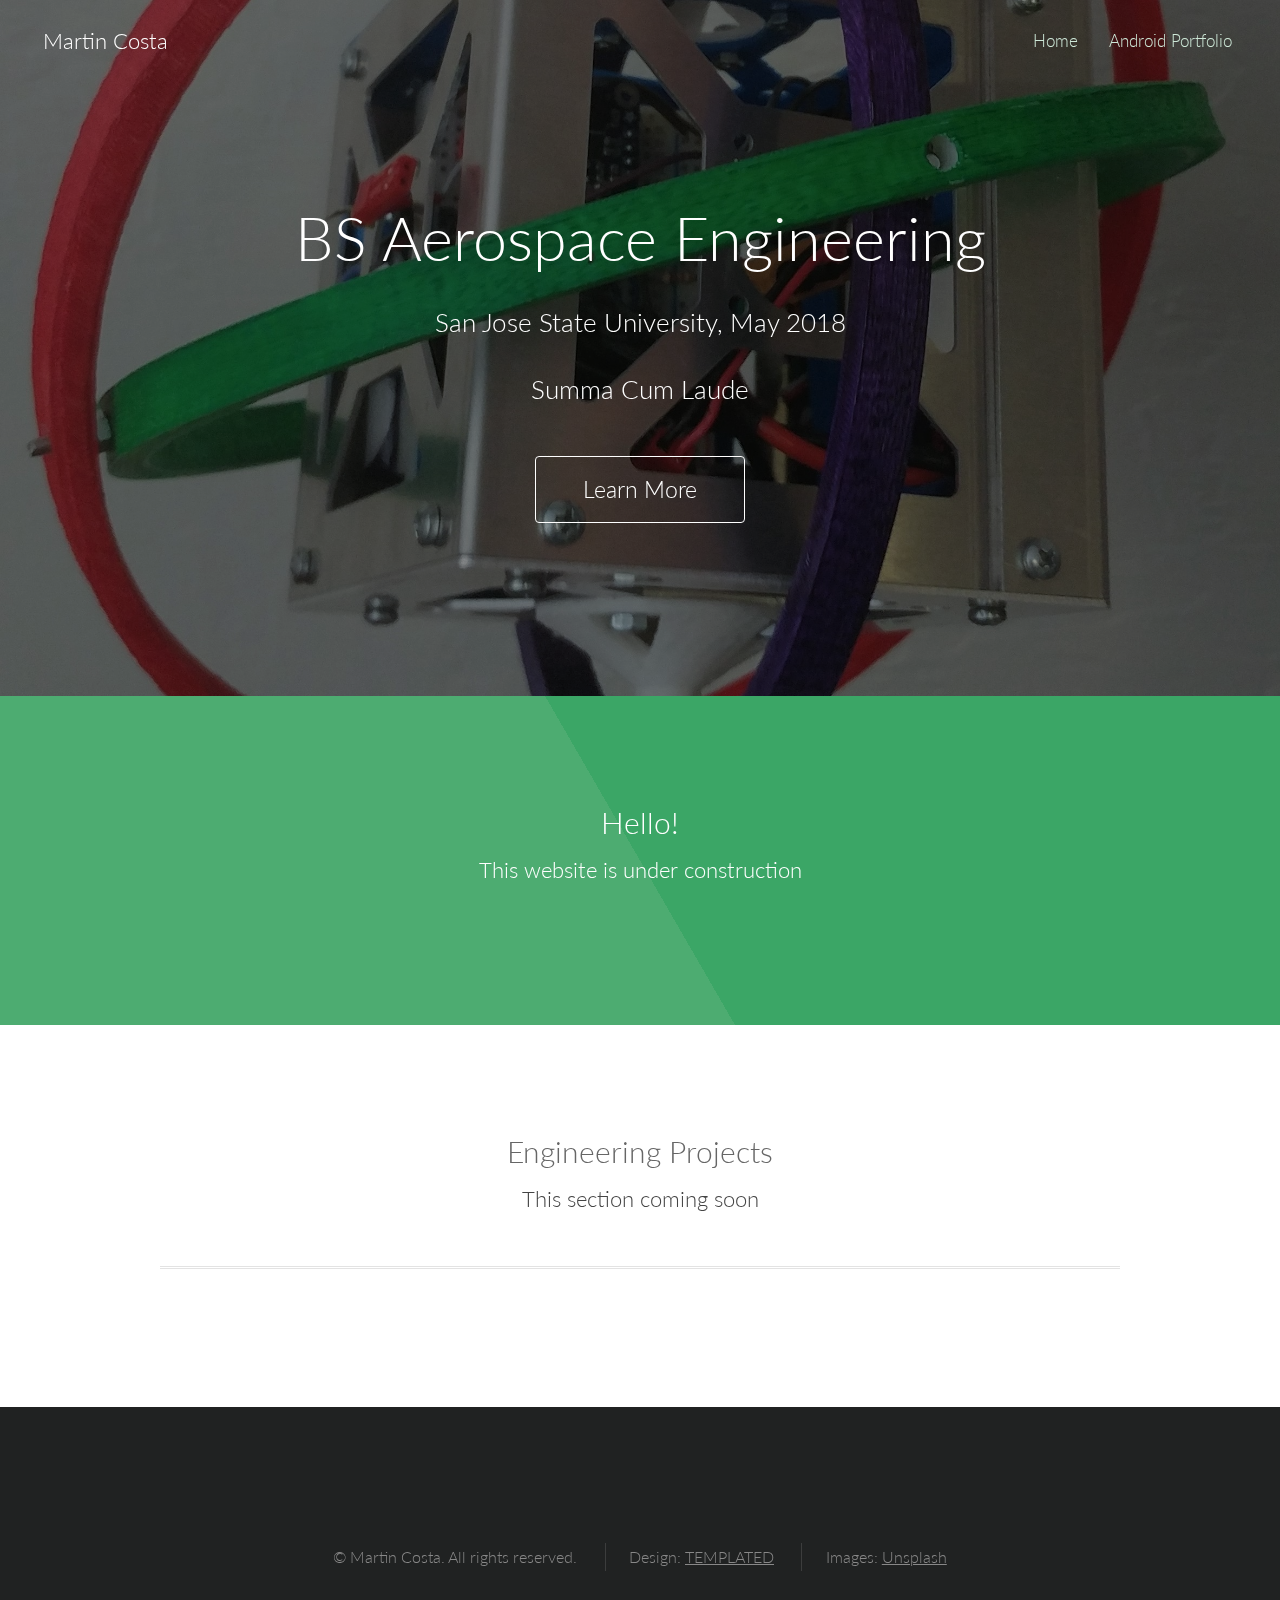
<file: index.html>
<!DOCTYPE html>
<!--
	Interphase by TEMPLATED
	templated.co @templatedco
	Released for free under the Creative Commons Attribution 3.0 license (templated.co/license)
-->
<html lang="en">
	<head>
		<meta charset="UTF-8">
		<title>Martin Costa</title>
		<meta http-equiv="content-type" content="text/html; charset=utf-8" />
		<meta name="description" content="" />
		<meta name="keywords" content="" />
		<!--[if lte IE 8]><script src="css/ie/html5shiv.js"></script><![endif]-->
		<script src="js/jquery.min.js"></script>
		<script src="js/skel.min.js"></script>
		<script src="js/skel-layers.min.js"></script>
		<script src="js/init.js"></script>
		<noscript>
			<link rel="stylesheet" href="css/skel.css" />
			<link rel="stylesheet" href="css/style.css" />
			<link rel="stylesheet" href="css/style-xlarge.css" />
		</noscript>
		<!--[if lte IE 8]><link rel="stylesheet" href="css/ie/v8.css" /><![endif]-->
	</head>
	<body class="landing">

		<!-- Header -->
			<header id="header">
				<h1><a href="index.html">Martin Costa</a></h1>
				<nav id="nav">
					<ul>
						<li><a href="index.html">Home</a></li>
						<li><a href="portfolio.html">Android Portfolio</a></li>
					</ul>
				</nav>
			</header>

		<!-- Banner -->
			<section id="banner">
				<h2>BS Aerospace Engineering</h2>
				<p>San Jose State University, May 2018</p>
                <p>Summa Cum Laude</p>
				<ul class="actions">
					<li>
						<a href="#" class="button big">Learn More</a>
					</li>
				</ul>
			</section>

		<!-- One -->
			<section id="one" class="wrapper style1 align-center">
				<div class="container">
					<header>
						<h2>Hello!</h2>
						<p>This website is under construction</p>
					</header>
					<!--div class="row 200%">
						<section class="4u 12u$(small)">
							<i class="icon big rounded fa-clock-o"></i>
							<p>Lorem ipsum dolor sit amet, consectetur adipisicing elit. Enim quam consectetur quibusdam magni minus aut modi aliquid.</p>
						</section>
						<section class="4u 12u$(small)">
							<i class="icon big rounded fa-comments"></i>
							<p>Lorem ipsum dolor sit amet, consectetur adipisicing elit. Laudantium ullam consequatur repellat debitis maxime molestiae.</p>
						</section>
						<section class="4u$ 12u$(small)">
							<i class="icon big rounded fa-user"></i>
							<p>Lorem ipsum dolor sit amet, consectetur adipisicing elit. Atque eaque eveniet, nesciunt molestias. Ipsam, voluptate vero.</p>
						</section>
					</div-->
				</div>
			</section>

		<!-- Two -->
			<section id="two" class="wrapper style2 align-center">
				<div class="container">
					<header>
						<h2>Engineering Projects</h2>
						<p>This section coming soon</p>
					</header>
					<!--div class="row">
						<section class="feature 6u 12u$(small)">
							<img class="image fit" src="images/ACME02.png" alt="" />
							<h3 class="title">ACME CubeSat<br>(Active Control Mission Extension)</h3>
							<p>Active control and propulsion module that extends CubeSat time-of-flight and expands mission capabilities</p>
						</section>
						<section class="feature 6u$ 12u$(small)">
							<img class="image fit" src="images/pic02.jpg" alt="" />
							<h3 class="title">Project Condor</h3>
							<p>Custom-designed 3D printed delivery drone</p>
						</section>
						<section class="feature 6u 12u$(small)">
							<img class="image fit" src="images/pic03.jpg" alt="" />
							<h3 class="title">Wind Tunnel Gliders</h3>
							<p>3D printed wind tunnel glider models for generating useful aerodynamics coefficients</p>
						</section>
						<section class="feature 6u$ 12u$(small)">
							<img class="image fit" src="images/pic04.jpg" alt="" />
							<h3 class="title">Project Petrichor</h3>
							<p>Payload dispensing aircraft</p>
						</section>
					</div-->
				</div>
			</section>

		<!-- Footer -->
			<footer id="footer">
				<div class="container">
					<div class="row">
					</div>
					<ul class="copyright">
						<li>&copy; Martin Costa. All rights reserved.</li>
						<li>Design: <a href="http://templated.co">TEMPLATED</a></li>
						<li>Images: <a href="http://unsplash.com">Unsplash</a></li>
					</ul>
				</div>
			</footer>

	</body>
</html>
</file>
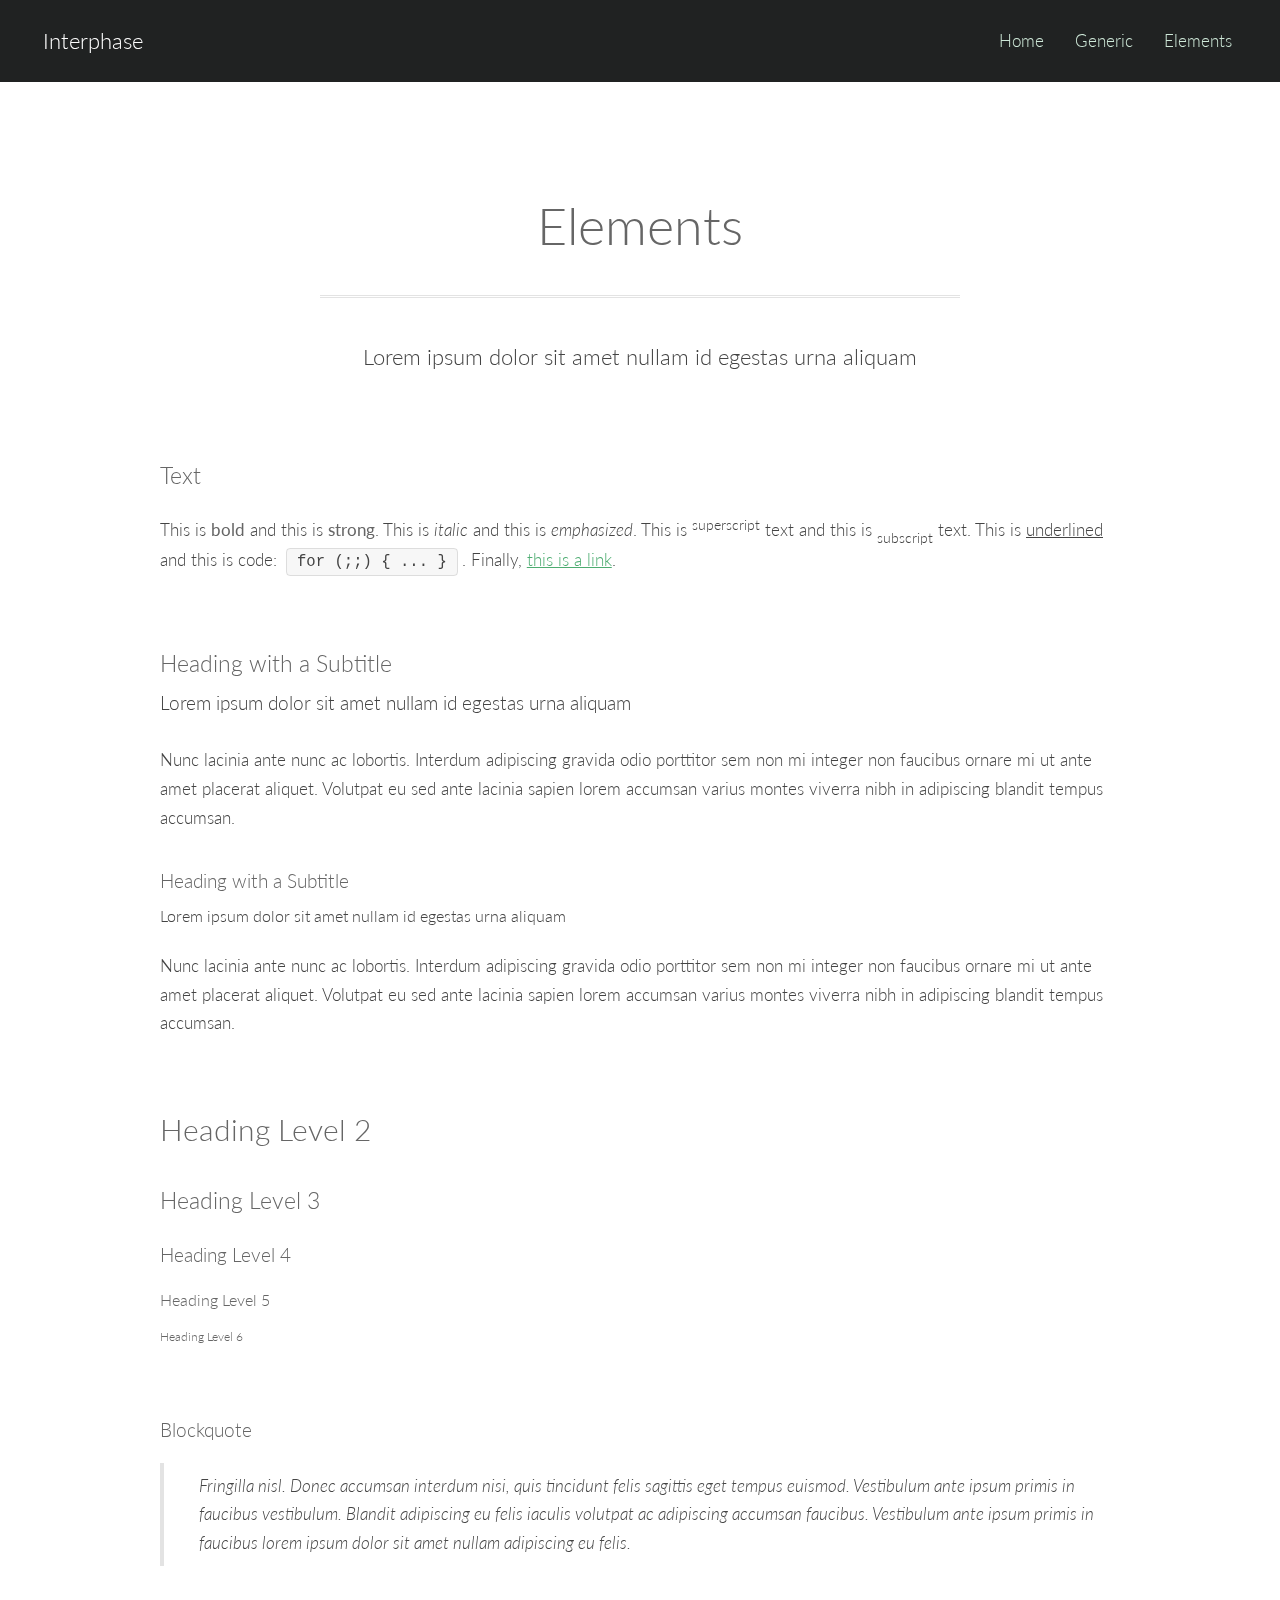
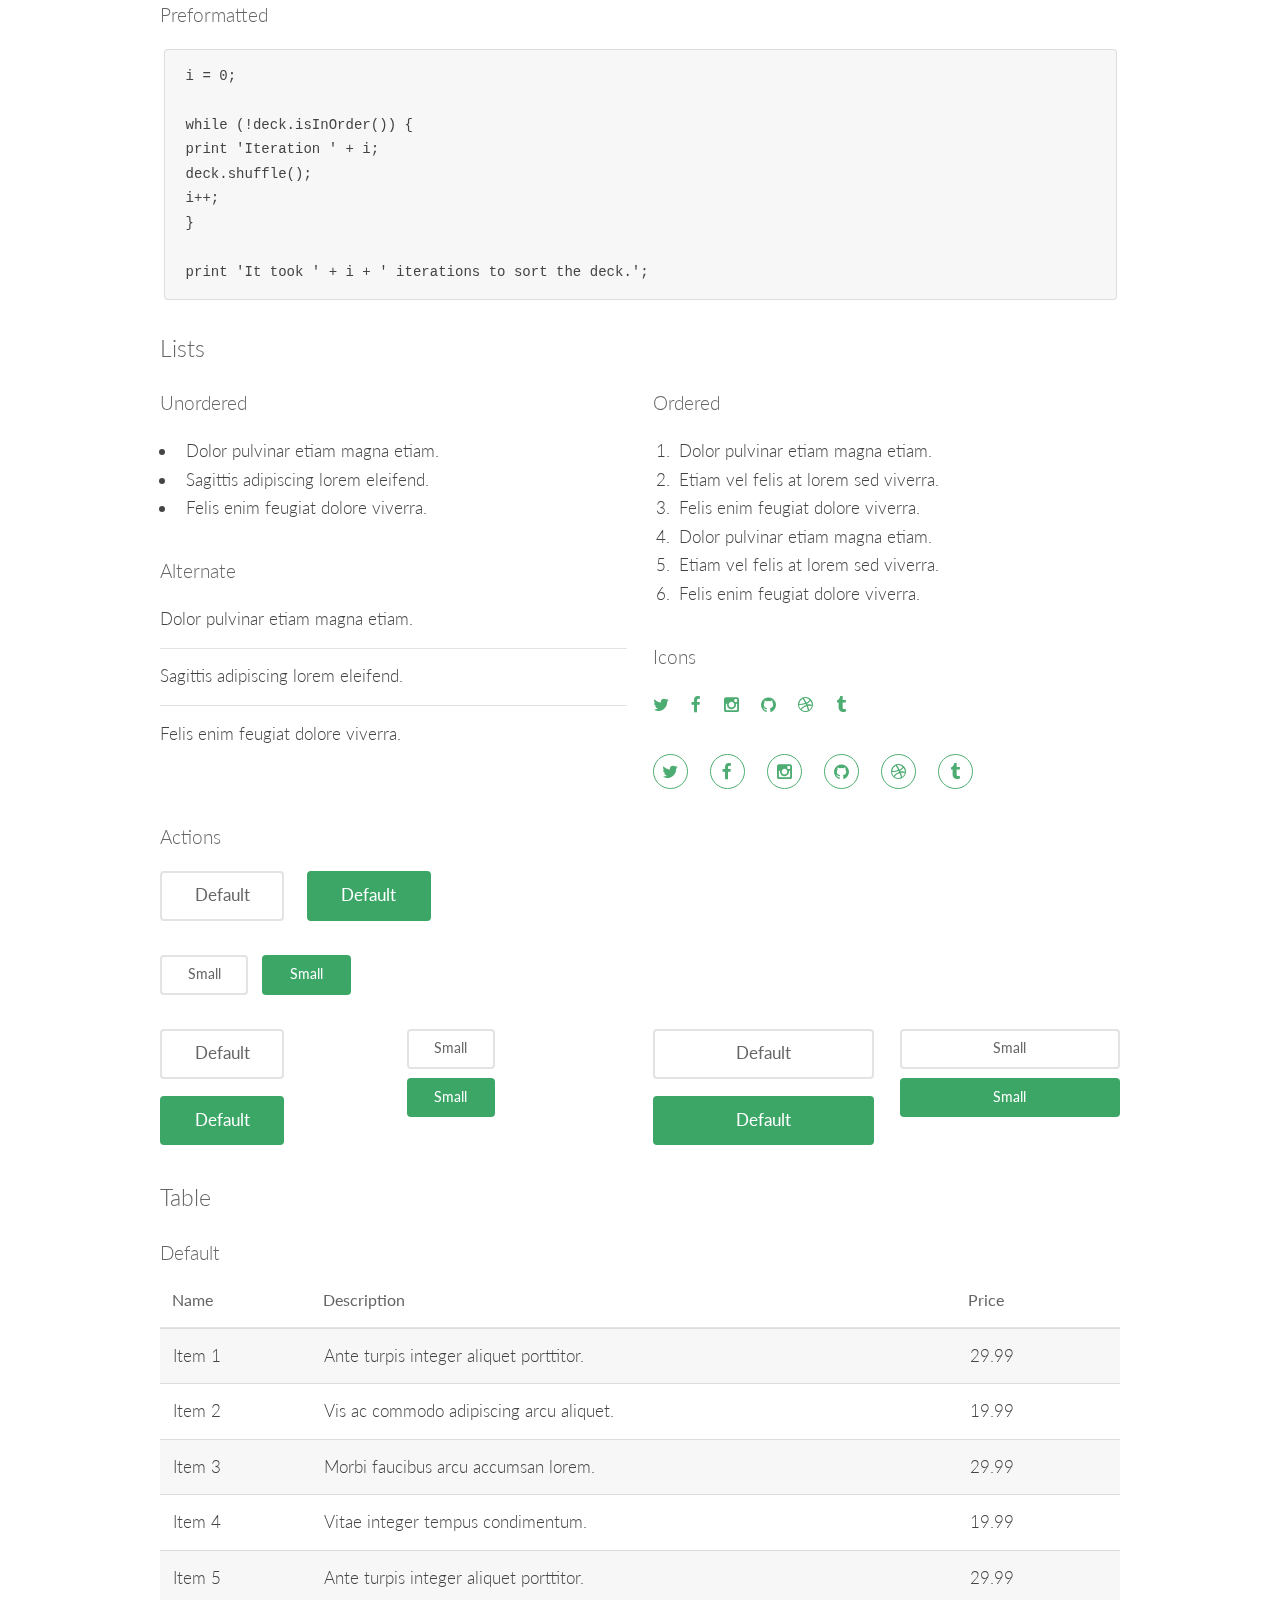
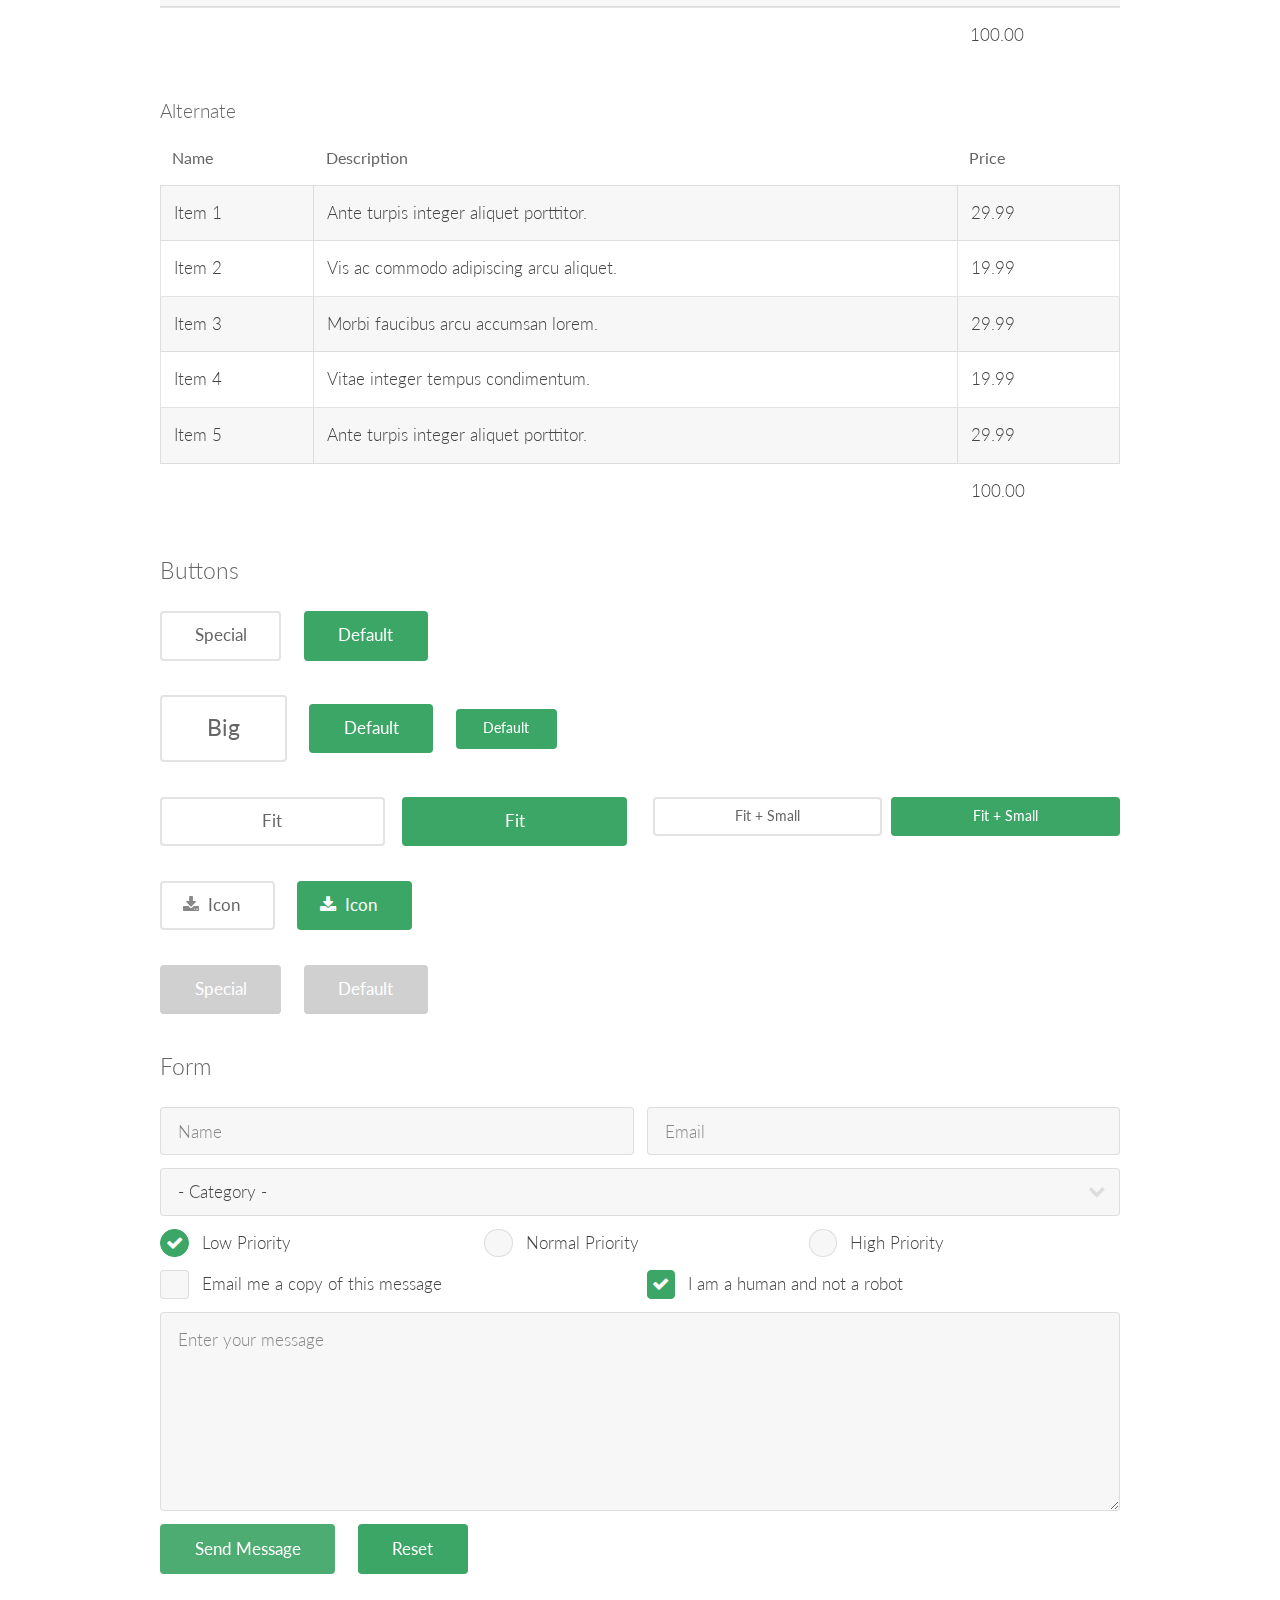
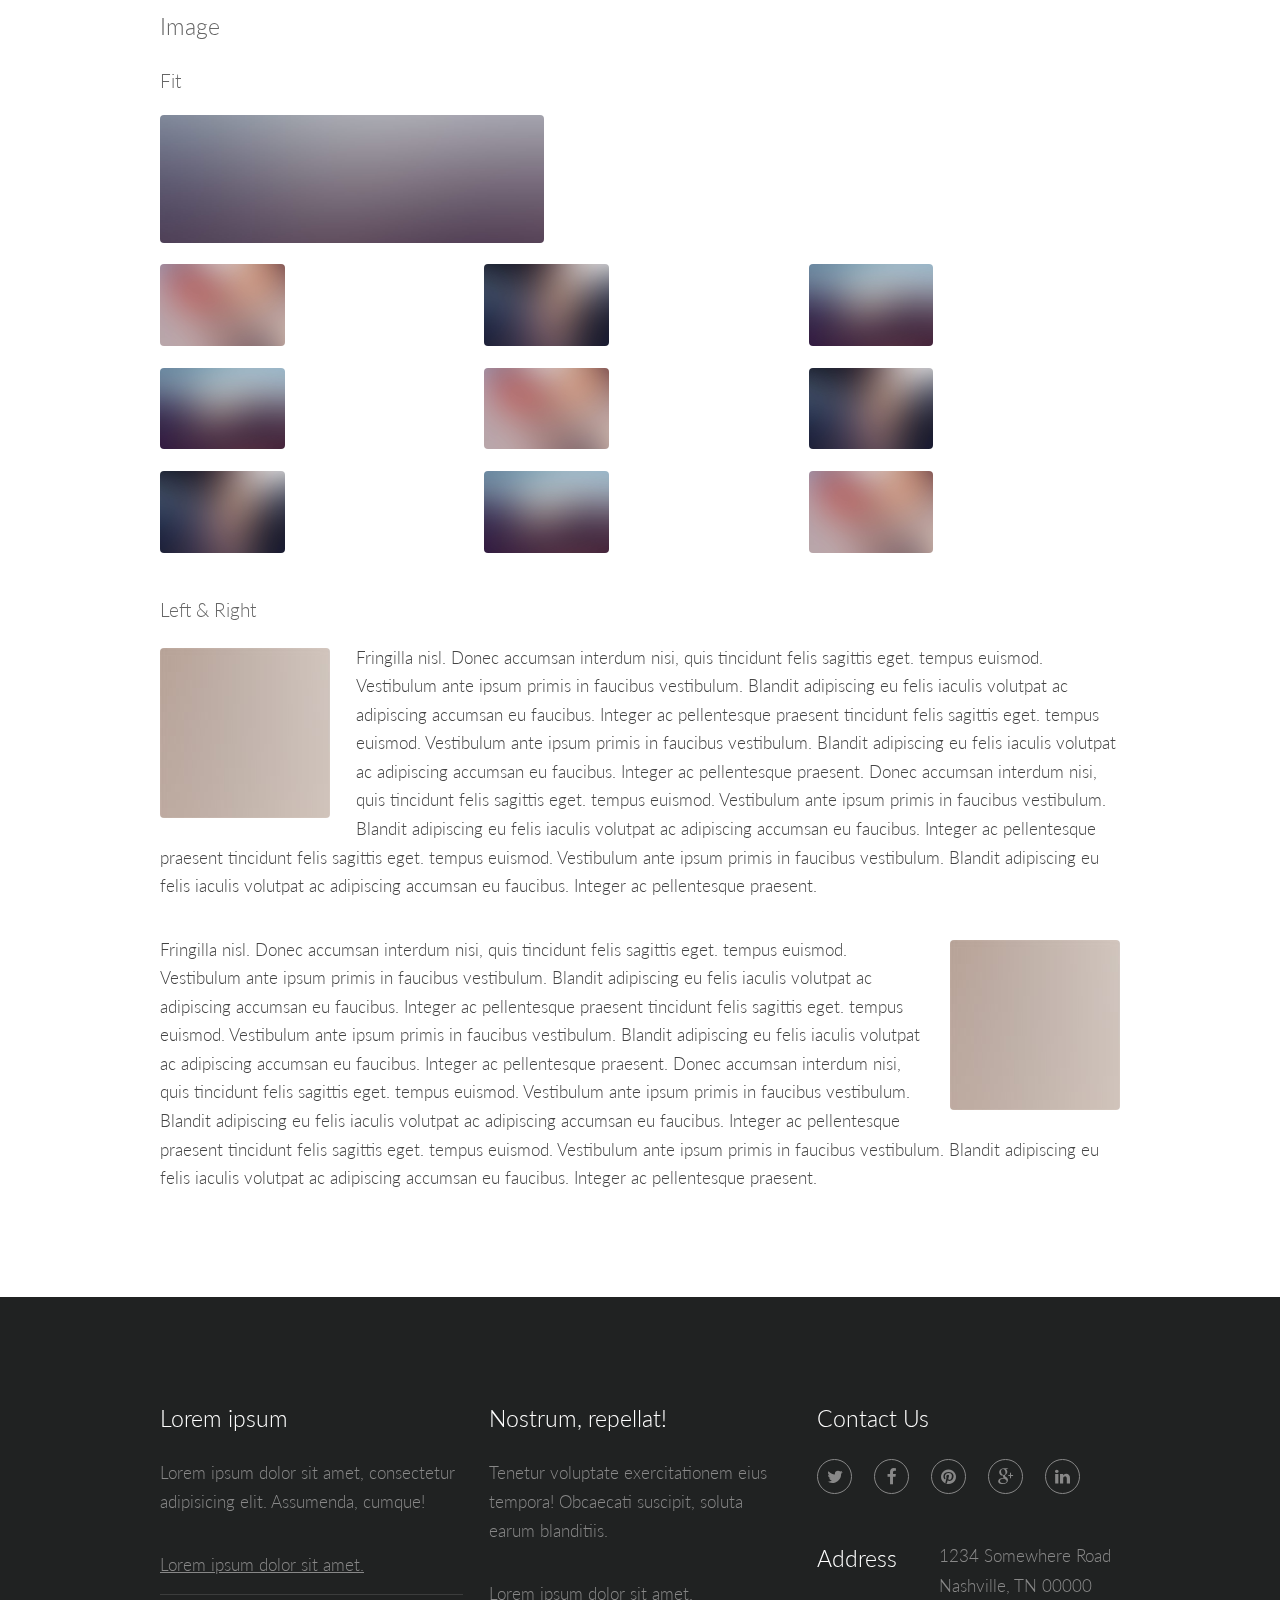
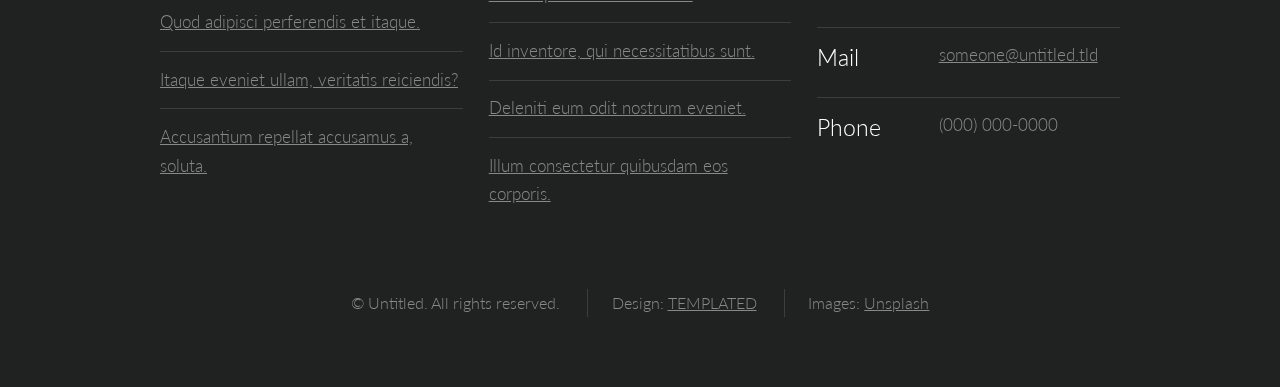
<file: elements.html>
<!DOCTYPE html>
<!--
	Interphase by TEMPLATED
	templated.co @templatedco
	Released for free under the Creative Commons Attribution 3.0 license (templated.co/license)
-->
<html lang="en">
	<head>
		<meta charset="UTF-8">
		<title>Elements - Interphase by TEMPLATED</title>
		<meta http-equiv="content-type" content="text/html; charset=utf-8" />
		<meta name="description" content="" />
		<meta name="keywords" content="" />
		<!--[if lte IE 8]><script src="css/ie/html5shiv.js"></script><![endif]-->
		<script src="js/jquery.min.js"></script>
		<script src="js/skel.min.js"></script>
		<script src="js/skel-layers.min.js"></script>
		<script src="js/init.js"></script>
		<noscript>
			<link rel="stylesheet" href="css/skel.css" />
			<link rel="stylesheet" href="css/style.css" />
			<link rel="stylesheet" href="css/style-xlarge.css" />
		</noscript>
		<!--[if lte IE 8]><link rel="stylesheet" href="css/ie/v8.css" /><![endif]-->
	</head>
	<body>

		<!-- Header -->
			<header id="header">
				<h1><a href="index.html">Interphase</a></h1>
				<nav id="nav">
					<ul>
						<li><a href="index.html">Home</a></li>
						<li><a href="generic.html">Generic</a></li>
						<li><a href="elements.html">Elements</a></li>
					</ul>
				</nav>
			</header>

		<!-- Main -->
			<section id="main" class="wrapper">
				<div class="container">

					<header class="major">
						<h2>Elements</h2>
						<p>Lorem ipsum dolor sit amet nullam id egestas urna aliquam</p>
					</header>

					<!-- Text -->
						<section>
							<h3>Text</h3>
							<p>This is <b>bold</b> and this is <strong>strong</strong>. This is <i>italic</i> and this is <em>emphasized</em>.
							This is <sup>superscript</sup> text and this is <sub>subscript</sub> text.
							This is <u>underlined</u> and this is code: <code>for (;;) { ... }</code>. Finally, <a href="#">this is a link</a>.</p>

							<hr />

							<header>
								<h3>Heading with a Subtitle</h3>
								<p>Lorem ipsum dolor sit amet nullam id egestas urna aliquam</p>
							</header>
							<p>Nunc lacinia ante nunc ac lobortis. Interdum adipiscing gravida odio porttitor sem non mi integer non faucibus ornare mi ut ante amet placerat aliquet. Volutpat eu sed ante lacinia sapien lorem accumsan varius montes viverra nibh in adipiscing blandit tempus accumsan.</p>
							<header>
								<h4>Heading with a Subtitle</h4>
								<p>Lorem ipsum dolor sit amet nullam id egestas urna aliquam</p>
							</header>
							<p>Nunc lacinia ante nunc ac lobortis. Interdum adipiscing gravida odio porttitor sem non mi integer non faucibus ornare mi ut ante amet placerat aliquet. Volutpat eu sed ante lacinia sapien lorem accumsan varius montes viverra nibh in adipiscing blandit tempus accumsan.</p>

							<hr />

							<h2>Heading Level 2</h2>
							<h3>Heading Level 3</h3>
							<h4>Heading Level 4</h4>
							<h5>Heading Level 5</h5>
							<h6>Heading Level 6</h6>

							<hr />

							<h4>Blockquote</h4>
							<blockquote>Fringilla nisl. Donec accumsan interdum nisi, quis tincidunt felis sagittis eget tempus euismod. Vestibulum ante ipsum primis in faucibus vestibulum. Blandit adipiscing eu felis iaculis volutpat ac adipiscing accumsan faucibus. Vestibulum ante ipsum primis in faucibus lorem ipsum dolor sit amet nullam adipiscing eu felis.</blockquote>

							<h4>Preformatted</h4>
							<pre><code>i = 0;

while (!deck.isInOrder()) {
print 'Iteration ' + i;
deck.shuffle();
i++;
}

print 'It took ' + i + ' iterations to sort the deck.';</code></pre>
						</section>

					<!-- Lists -->
						<section>
							<h3>Lists</h3>
							<div class="row">
								<div class="6u 12u(small)">

									<h4>Unordered</h4>
									<ul>
										<li>Dolor pulvinar etiam magna etiam.</li>
										<li>Sagittis adipiscing lorem eleifend.</li>
										<li>Felis enim feugiat dolore viverra.</li>
									</ul>

									<h4>Alternate</h4>
									<ul class="alt">
										<li>Dolor pulvinar etiam magna etiam.</li>
										<li>Sagittis adipiscing lorem eleifend.</li>
										<li>Felis enim feugiat dolore viverra.</li>
									</ul>

								</div>
								<div class="6u 12u(small)">

									<h4>Ordered</h4>
									<ol>
										<li>Dolor pulvinar etiam magna etiam.</li>
										<li>Etiam vel felis at lorem sed viverra.</li>
										<li>Felis enim feugiat dolore viverra.</li>
										<li>Dolor pulvinar etiam magna etiam.</li>
										<li>Etiam vel felis at lorem sed viverra.</li>
										<li>Felis enim feugiat dolore viverra.</li>
									</ol>

									<h4>Icons</h4>
									<ul class="icons">
										<li><a href="#" class="icon fa-twitter"><span class="label">Twitter</span></a></li>
										<li><a href="#" class="icon fa-facebook"><span class="label">Facebook</span></a></li>
										<li><a href="#" class="icon fa-instagram"><span class="label">Instagram</span></a></li>
										<li><a href="#" class="icon fa-github"><span class="label">Github</span></a></li>
										<li><a href="#" class="icon fa-dribbble"><span class="label">Dribbble</span></a></li>
										<li><a href="#" class="icon fa-tumblr"><span class="label">Tumblr</span></a></li>
									</ul>
									<ul class="icons">
										<li><a href="#" class="icon rounded fa-twitter"><span class="label">Twitter</span></a></li>
										<li><a href="#" class="icon rounded fa-facebook"><span class="label">Facebook</span></a></li>
										<li><a href="#" class="icon rounded fa-instagram"><span class="label">Instagram</span></a></li>
										<li><a href="#" class="icon rounded fa-github"><span class="label">Github</span></a></li>
										<li><a href="#" class="icon rounded fa-dribbble"><span class="label">Dribbble</span></a></li>
										<li><a href="#" class="icon rounded fa-tumblr"><span class="label">Tumblr</span></a></li>
									</ul>

								</div>
							</div>

							<h4>Actions</h4>
							<ul class="actions">
								<li><a href="#" class="button alt">Default</a></li>
								<li><a href="#" class="button">Default</a></li>
							</ul>
							<ul class="actions small">
								<li><a href="#" class="button alt small">Small</a></li>
								<li><a href="#" class="button small">Small</a></li>
							</ul>
							<div class="row">
								<div class="3u 6u(medium) 12u$(small)">
									<ul class="actions vertical">
										<li><a href="#" class="button alt">Default</a></li>
										<li><a href="#" class="button">Default</a></li>
									</ul>
								</div>
								<div class="3u 6u$(medium) 12u$(small)">
									<ul class="actions vertical small">
										<li><a href="#" class="button alt small">Small</a></li>
										<li><a href="#" class="button small">Small</a></li>
									</ul>
								</div>
								<div class="3u 6u(medium) 12u$(small)">
									<ul class="actions vertical">
										<li><a href="#" class="button alt fit">Default</a></li>
										<li><a href="#" class="button fit">Default</a></li>
									</ul>
								</div>
								<div class="3u 6u$(medium) 12u$(small)">
									<ul class="actions vertical small">
										<li><a href="#" class="button alt small fit">Small</a></li>
										<li><a href="#" class="button small fit">Small</a></li>
									</ul>
								</div>
							</div>
						</section>

					<!-- Table -->
						<section>
							<h3>Table</h3>
							<h4>Default</h4>
							<div class="table-wrapper">
								<table>
									<thead>
										<tr>
											<th>Name</th>
											<th>Description</th>
											<th>Price</th>
										</tr>
									</thead>
									<tbody>
										<tr>
											<td>Item 1</td>
											<td>Ante turpis integer aliquet porttitor.</td>
											<td>29.99</td>
										</tr>
										<tr>
											<td>Item 2</td>
											<td>Vis ac commodo adipiscing arcu aliquet.</td>
											<td>19.99</td>
										</tr>
										<tr>
											<td>Item 3</td>
											<td> Morbi faucibus arcu accumsan lorem.</td>
											<td>29.99</td>
										</tr>
										<tr>
											<td>Item 4</td>
											<td>Vitae integer tempus condimentum.</td>
											<td>19.99</td>
										</tr>
										<tr>
											<td>Item 5</td>
											<td>Ante turpis integer aliquet porttitor.</td>
											<td>29.99</td>
										</tr>
									</tbody>
									<tfoot>
										<tr>
											<td colspan="2"></td>
											<td>100.00</td>
										</tr>
									</tfoot>
								</table>
							</div>
							<h4>Alternate</h4>
							<div class="table-wrapper">
								<table class="alt">
									<thead>
										<tr>
											<th>Name</th>
											<th>Description</th>
											<th>Price</th>
										</tr>
									</thead>
									<tbody>
										<tr>
											<td>Item 1</td>
											<td>Ante turpis integer aliquet porttitor.</td>
											<td>29.99</td>
										</tr>
										<tr>
											<td>Item 2</td>
											<td>Vis ac commodo adipiscing arcu aliquet.</td>
											<td>19.99</td>
										</tr>
										<tr>
											<td>Item 3</td>
											<td> Morbi faucibus arcu accumsan lorem.</td>
											<td>29.99</td>
										</tr>
										<tr>
											<td>Item 4</td>
											<td>Vitae integer tempus condimentum.</td>
											<td>19.99</td>
										</tr>
										<tr>
											<td>Item 5</td>
											<td>Ante turpis integer aliquet porttitor.</td>
											<td>29.99</td>
										</tr>
									</tbody>
									<tfoot>
										<tr>
											<td colspan="2"></td>
											<td>100.00</td>
										</tr>
									</tfoot>
								</table>
							</div>
						</section>

					<!-- Buttons -->
						<section>
							<h3>Buttons</h3>
							<ul class="actions">
								<li><a href="#" class="button alt">Special</a></li>
								<li><a href="#" class="button">Default</a></li>
							</ul>
							<ul class="actions">
								<li><a href="#" class="button alt big">Big</a></li>
								<li><a href="#" class="button">Default</a></li>
								<li><a href="#" class="button small">Default</a></li>
							</ul>
							<div class="row">
								<div class="6u 12u$(small)">
									<ul class="actions fit">
										<li><a href="#" class="button alt fit">Fit</a></li>
										<li><a href="#" class="button fit">Fit</a></li>
									</ul>
								</div>
								<div class="6u$ 12u$(small)">
									<ul class="actions fit small">
										<li><a href="#" class="button alt fit small">Fit + Small</a></li>
										<li><a href="#" class="button fit small">Fit + Small</a></li>
									</ul>
								</div>
							</div>
							<ul class="actions">
								<li><a href="#" class="button alt icon fa-download">Icon</a></li>
								<li><a href="#" class="button icon fa-download">Icon</a></li>
							</ul>
							<ul class="actions">
								<li><span class="button alt disabled">Special</span></li>
								<li><span class="button disabled">Default</span></li>
							</ul>
						</section>

					<!-- Form -->
						<section>
							<h3>Form</h3>
							<form method="post" action="#">
								<div class="row uniform 50%">
									<div class="6u 12u$(xsmall)">
										<input type="text" name="name" id="name" value="" placeholder="Name" />
									</div>
									<div class="6u$ 12u$(xsmall)">
										<input type="email" name="email" id="email" value="" placeholder="Email" />
									</div>
									<div class="12u$">
										<div class="select-wrapper">
											<select name="category" id="category">
												<option value="">- Category -</option>
												<option value="1">Manufacturing</option>
												<option value="1">Shipping</option>
												<option value="1">Administration</option>
												<option value="1">Human Resources</option>
											</select>
										</div>
									</div>
									<div class="4u 12u$(small)">
										<input type="radio" id="priority-low" name="priority" checked>
										<label for="priority-low">Low Priority</label>
									</div>
									<div class="4u 12u$(small)">
										<input type="radio" id="priority-normal" name="priority">
										<label for="priority-normal">Normal Priority</label>
									</div>
									<div class="4u$ 12u$(small)">
										<input type="radio" id="priority-high" name="priority">
										<label for="priority-high">High Priority</label>
									</div>
									<div class="6u 12u$(small)">
										<input type="checkbox" id="copy" name="copy">
										<label for="copy">Email me a copy of this message</label>
									</div>
									<div class="6u$ 12u$(small)">
										<input type="checkbox" id="human" name="human" checked>
										<label for="human">I am a human and not a robot</label>
									</div>
									<div class="12u$">
										<textarea name="message" id="message" placeholder="Enter your message" rows="6"></textarea>
									</div>
									<div class="12u$">
										<ul class="actions">
											<li><input type="submit" value="Send Message" class="special" /></li>
											<li><input type="reset" value="Reset" /></li>
										</ul>
									</div>
								</div>
							</form>
						</section>

					<!-- Image -->
						<section>
							<h3>Image</h3>
							<h4>Fit</h4>
							<div class="box alt">
								<div class="row 50% uniform">
									<div class="12u$"><span class="image fit"><img src="images/pic08.jpg" alt="" /></span></div>
									<div class="4u"><span class="image fit"><img src="images/pic05.jpg" alt="" /></span></div>
									<div class="4u"><span class="image fit"><img src="images/pic06.jpg" alt="" /></span></div>
									<div class="4u$"><span class="image fit"><img src="images/pic07.jpg" alt="" /></span></div>
									<div class="4u"><span class="image fit"><img src="images/pic07.jpg" alt="" /></span></div>
									<div class="4u"><span class="image fit"><img src="images/pic05.jpg" alt="" /></span></div>
									<div class="4u$"><span class="image fit"><img src="images/pic06.jpg" alt="" /></span></div>
									<div class="4u"><span class="image fit"><img src="images/pic06.jpg" alt="" /></span></div>
									<div class="4u"><span class="image fit"><img src="images/pic07.jpg" alt="" /></span></div>
									<div class="4u$"><span class="image fit"><img src="images/pic05.jpg" alt="" /></span></div>
								</div>
							</div>

							<h4>Left &amp; Right</h4>
							<p><span class="image left"><img src="images/pic09.jpg" alt="" /></span>Fringilla nisl. Donec accumsan interdum nisi, quis tincidunt felis sagittis eget. tempus euismod. Vestibulum ante ipsum primis in faucibus vestibulum. Blandit adipiscing eu felis iaculis volutpat ac adipiscing accumsan eu faucibus. Integer ac pellentesque praesent tincidunt felis sagittis eget. tempus euismod. Vestibulum ante ipsum primis in faucibus vestibulum. Blandit adipiscing eu felis iaculis volutpat ac adipiscing accumsan eu faucibus. Integer ac pellentesque praesent. Donec accumsan interdum nisi, quis tincidunt felis sagittis eget. tempus euismod. Vestibulum ante ipsum primis in faucibus vestibulum. Blandit adipiscing eu felis iaculis volutpat ac adipiscing accumsan eu faucibus. Integer ac pellentesque praesent tincidunt felis sagittis eget. tempus euismod. Vestibulum ante ipsum primis in faucibus vestibulum. Blandit adipiscing eu felis iaculis volutpat ac adipiscing accumsan eu faucibus. Integer ac pellentesque praesent.</p>
							<p><span class="image right"><img src="images/pic09.jpg" alt="" /></span>Fringilla nisl. Donec accumsan interdum nisi, quis tincidunt felis sagittis eget. tempus euismod. Vestibulum ante ipsum primis in faucibus vestibulum. Blandit adipiscing eu felis iaculis volutpat ac adipiscing accumsan eu faucibus. Integer ac pellentesque praesent tincidunt felis sagittis eget. tempus euismod. Vestibulum ante ipsum primis in faucibus vestibulum. Blandit adipiscing eu felis iaculis volutpat ac adipiscing accumsan eu faucibus. Integer ac pellentesque praesent. Donec accumsan interdum nisi, quis tincidunt felis sagittis eget. tempus euismod. Vestibulum ante ipsum primis in faucibus vestibulum. Blandit adipiscing eu felis iaculis volutpat ac adipiscing accumsan eu faucibus. Integer ac pellentesque praesent tincidunt felis sagittis eget. tempus euismod. Vestibulum ante ipsum primis in faucibus vestibulum. Blandit adipiscing eu felis iaculis volutpat ac adipiscing accumsan eu faucibus. Integer ac pellentesque praesent.</p>
						</section>

				</div>
			</section>

		<!-- Footer -->
			<footer id="footer">
				<div class="container">
					<div class="row">
						<section class="4u 6u(medium) 12u$(small)">
							<h3>Lorem ipsum</h3>
							<p>Lorem ipsum dolor sit amet, consectetur adipisicing elit. Assumenda, cumque!</p>
							<ul class="alt">
								<li><a href="#">Lorem ipsum dolor sit amet.</a></li>
								<li><a href="#">Quod adipisci perferendis et itaque.</a></li>
								<li><a href="#">Itaque eveniet ullam, veritatis reiciendis?</a></li>
								<li><a href="#">Accusantium repellat accusamus a, soluta.</a></li>
							</ul>
						</section>
						<section class="4u 6u$(medium) 12u$(small)">
							<h3>Nostrum, repellat!</h3>
							<p>Tenetur voluptate exercitationem eius tempora! Obcaecati suscipit, soluta earum blanditiis.</p>
							<ul class="alt">
								<li><a href="#">Lorem ipsum dolor sit amet.</a></li>
								<li><a href="#">Id inventore, qui necessitatibus sunt.</a></li>
								<li><a href="#">Deleniti eum odit nostrum eveniet.</a></li>
								<li><a href="#">Illum consectetur quibusdam eos corporis.</a></li>
							</ul>
						</section>
						<section class="4u$ 12u$(medium) 12u$(small)">
							<h3>Contact Us</h3>
							<ul class="icons">
								<li><a href="#" class="icon rounded fa-twitter"><span class="label">Twitter</span></a></li>
								<li><a href="#" class="icon rounded fa-facebook"><span class="label">Facebook</span></a></li>
								<li><a href="#" class="icon rounded fa-pinterest"><span class="label">Pinterest</span></a></li>
								<li><a href="#" class="icon rounded fa-google-plus"><span class="label">Google+</span></a></li>
								<li><a href="#" class="icon rounded fa-linkedin"><span class="label">LinkedIn</span></a></li>
							</ul>
							<ul class="tabular">
								<li>
									<h3>Address</h3>
									1234 Somewhere Road<br>
									Nashville, TN 00000
								</li>
								<li>
									<h3>Mail</h3>
									<a href="#">someone@untitled.tld</a>
								</li>
								<li>
									<h3>Phone</h3>
									(000) 000-0000
								</li>
							</ul>
						</section>
					</div>
					<ul class="copyright">
						<li>&copy; Untitled. All rights reserved.</li>
						<li>Design: <a href="http://templated.co">TEMPLATED</a></li>
						<li>Images: <a href="http://unsplash.com">Unsplash</a></li>
					</ul>
				</div>
			</footer>

	</body>
</html>
</file>
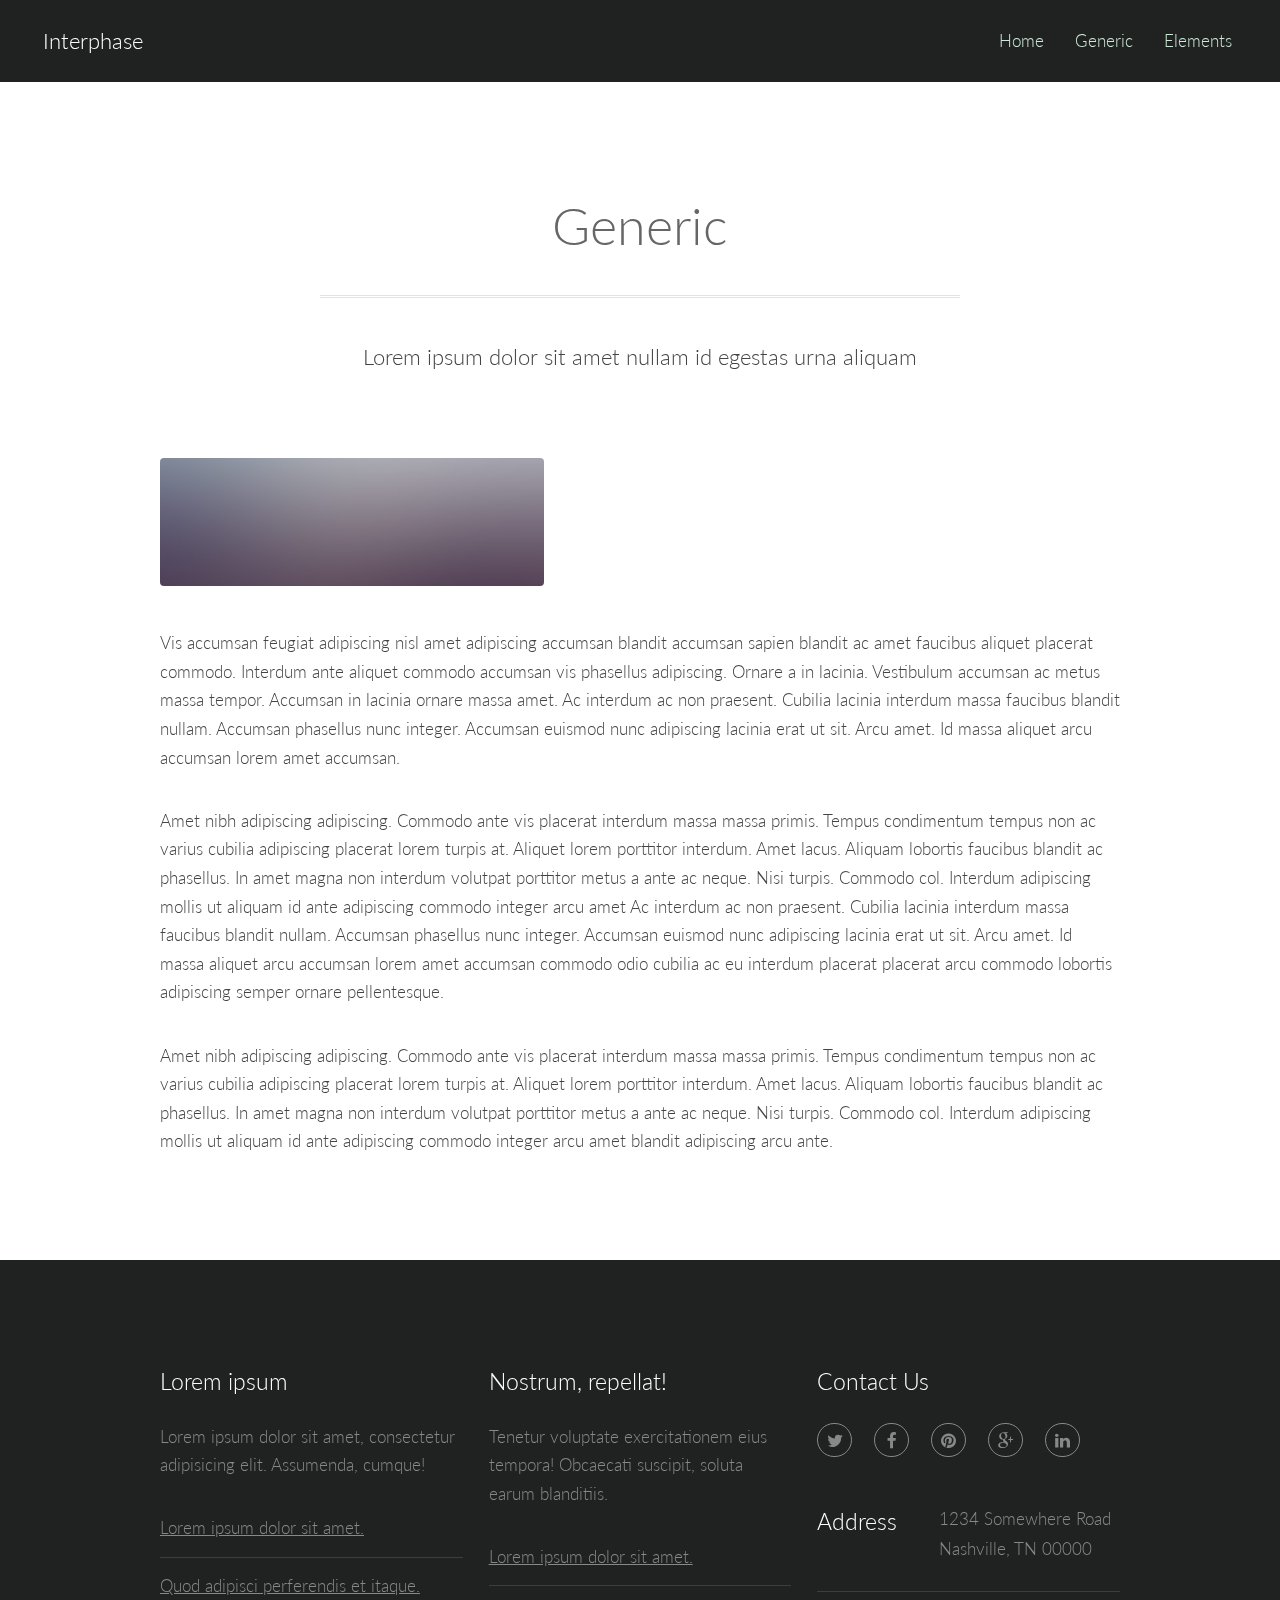
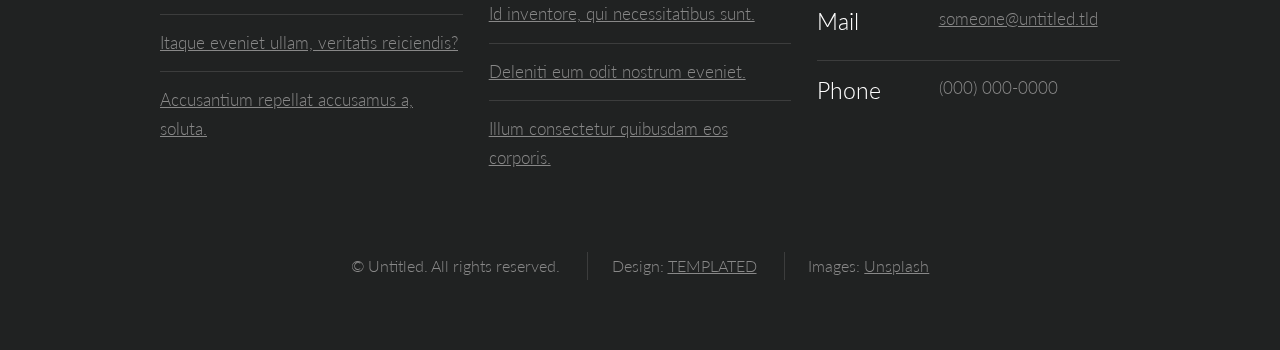
<file: generic.html>
<!DOCTYPE html>
<!--
	Interphase by TEMPLATED
	templated.co @templatedco
	Released for free under the Creative Commons Attribution 3.0 license (templated.co/license)
-->
<html lang="en">
	<head>
		<meta charset="UTF-8">
		<title>Generic - Interphase by TEMPLATED</title>
		<meta http-equiv="content-type" content="text/html; charset=utf-8" />
		<meta name="description" content="" />
		<meta name="keywords" content="" />
		<!--[if lte IE 8]><script src="css/ie/html5shiv.js"></script><![endif]-->
		<script src="js/jquery.min.js"></script>
		<script src="js/skel.min.js"></script>
		<script src="js/skel-layers.min.js"></script>
		<script src="js/init.js"></script>
		<noscript>
			<link rel="stylesheet" href="css/skel.css" />
			<link rel="stylesheet" href="css/style.css" />
			<link rel="stylesheet" href="css/style-xlarge.css" />
		</noscript>
		<!--[if lte IE 8]><link rel="stylesheet" href="css/ie/v8.css" /><![endif]-->
	</head>
	<body>

		<!-- Header -->
			<header id="header">
				<h1><a href="index.html">Interphase</a></h1>
				<nav id="nav">
					<ul>
						<li><a href="index.html">Home</a></li>
						<li><a href="generic.html">Generic</a></li>
						<li><a href="elements.html">Elements</a></li>
					</ul>
				</nav>
			</header>

		<!-- Main -->
			<section id="main" class="wrapper">
				<div class="container">

					<header class="major">
						<h2>Generic</h2>
						<p>Lorem ipsum dolor sit amet nullam id egestas urna aliquam</p>
					</header>

					<a href="#" class="image fit"><img src="images/pic08.jpg" alt="" /></a>
					<p>Vis accumsan feugiat adipiscing nisl amet adipiscing accumsan blandit accumsan sapien blandit ac amet faucibus aliquet placerat commodo. Interdum ante aliquet commodo accumsan vis phasellus adipiscing. Ornare a in lacinia. Vestibulum accumsan ac metus massa tempor. Accumsan in lacinia ornare massa amet. Ac interdum ac non praesent. Cubilia lacinia interdum massa faucibus blandit nullam. Accumsan phasellus nunc integer. Accumsan euismod nunc adipiscing lacinia erat ut sit. Arcu amet. Id massa aliquet arcu accumsan lorem amet accumsan.</p>
					<p>Amet nibh adipiscing adipiscing. Commodo ante vis placerat interdum massa massa primis. Tempus condimentum tempus non ac varius cubilia adipiscing placerat lorem turpis at. Aliquet lorem porttitor interdum. Amet lacus. Aliquam lobortis faucibus blandit ac phasellus. In amet magna non interdum volutpat porttitor metus a ante ac neque. Nisi turpis. Commodo col. Interdum adipiscing mollis ut aliquam id ante adipiscing commodo integer arcu amet Ac interdum ac non praesent. Cubilia lacinia interdum massa faucibus blandit nullam. Accumsan phasellus nunc integer. Accumsan euismod nunc adipiscing lacinia erat ut sit. Arcu amet. Id massa aliquet arcu accumsan lorem amet accumsan commodo odio cubilia ac eu interdum placerat placerat arcu commodo lobortis adipiscing semper ornare pellentesque.</p>
					<p>Amet nibh adipiscing adipiscing. Commodo ante vis placerat interdum massa massa primis. Tempus condimentum tempus non ac varius cubilia adipiscing placerat lorem turpis at. Aliquet lorem porttitor interdum. Amet lacus. Aliquam lobortis faucibus blandit ac phasellus. In amet magna non interdum volutpat porttitor metus a ante ac neque. Nisi turpis. Commodo col. Interdum adipiscing mollis ut aliquam id ante adipiscing commodo integer arcu amet blandit adipiscing arcu ante.</p>

				</div>
			</section>

		<!-- Footer -->
			<footer id="footer">
				<div class="container">
					<div class="row">
						<section class="4u 6u(medium) 12u$(small)">
							<h3>Lorem ipsum</h3>
							<p>Lorem ipsum dolor sit amet, consectetur adipisicing elit. Assumenda, cumque!</p>
							<ul class="alt">
								<li><a href="#">Lorem ipsum dolor sit amet.</a></li>
								<li><a href="#">Quod adipisci perferendis et itaque.</a></li>
								<li><a href="#">Itaque eveniet ullam, veritatis reiciendis?</a></li>
								<li><a href="#">Accusantium repellat accusamus a, soluta.</a></li>
							</ul>
						</section>
						<section class="4u 6u$(medium) 12u$(small)">
							<h3>Nostrum, repellat!</h3>
							<p>Tenetur voluptate exercitationem eius tempora! Obcaecati suscipit, soluta earum blanditiis.</p>
							<ul class="alt">
								<li><a href="#">Lorem ipsum dolor sit amet.</a></li>
								<li><a href="#">Id inventore, qui necessitatibus sunt.</a></li>
								<li><a href="#">Deleniti eum odit nostrum eveniet.</a></li>
								<li><a href="#">Illum consectetur quibusdam eos corporis.</a></li>
							</ul>
						</section>
						<section class="4u$ 12u$(medium) 12u$(small)">
							<h3>Contact Us</h3>
							<ul class="icons">
								<li><a href="#" class="icon rounded fa-twitter"><span class="label">Twitter</span></a></li>
								<li><a href="#" class="icon rounded fa-facebook"><span class="label">Facebook</span></a></li>
								<li><a href="#" class="icon rounded fa-pinterest"><span class="label">Pinterest</span></a></li>
								<li><a href="#" class="icon rounded fa-google-plus"><span class="label">Google+</span></a></li>
								<li><a href="#" class="icon rounded fa-linkedin"><span class="label">LinkedIn</span></a></li>
							</ul>
							<ul class="tabular">
								<li>
									<h3>Address</h3>
									1234 Somewhere Road<br>
									Nashville, TN 00000
								</li>
								<li>
									<h3>Mail</h3>
									<a href="#">someone@untitled.tld</a>
								</li>
								<li>
									<h3>Phone</h3>
									(000) 000-0000
								</li>
							</ul>
						</section>
					</div>
					<ul class="copyright">
						<li>&copy; Untitled. All rights reserved.</li>
						<li>Design: <a href="http://templated.co">TEMPLATED</a></li>
						<li>Images: <a href="http://unsplash.com">Unsplash</a></li>
					</ul>
				</div>
			</footer>

	</body>
</html>
</file>
<file: css/style-xlarge.css>
/*
	Interphase by TEMPLATED
	templated.co @templatedco
	Released for free under the Creative Commons Attribution 3.0 license (templated.co/license)
*/

/* Basic */

	body, input, select, textarea {
		font-size: 13pt;
	}
</file>
<file: css/ie/v8.css>
/*
	Interphase by TEMPLATED
	templated.co @templatedco
	Released for free under the Creative Commons Attribution 3.0 license (templated.co/license)
*/

/* Banner */

	#banner {
		background: url("../../images/banner.jpg");
		background-size: cover;
		-ms-behavior: url("css/ie/backgroundsize.min.htc");
	}
</file>
<file: css/skel.css>
/* Resets (http://meyerweb.com/eric/tools/css/reset/ | v2.0 | 20110126 | License: none (public domain)) */

	html,body,div,span,applet,object,iframe,h1,h2,h3,h4,h5,h6,p,blockquote,pre,a,abbr,acronym,address,big,cite,code,del,dfn,em,img,ins,kbd,q,s,samp,small,strike,strong,sub,sup,tt,var,b,u,i,center,dl,dt,dd,ol,ul,li,fieldset,form,label,legend,table,caption,tbody,tfoot,thead,tr,th,td,article,aside,canvas,details,embed,figure,figcaption,footer,header,hgroup,menu,nav,output,ruby,section,summary,time,mark,audio,video{margin:0;padding:0;border:0;font-size:100%;font:inherit;vertical-align:baseline;}article,aside,details,figcaption,figure,footer,header,hgroup,menu,nav,section{display:block;}body{line-height:1;}ol,ul{list-style:none;}blockquote,q{quotes:none;}blockquote:before,blockquote:after,q:before,q:after{content:'';content:none;}table{border-collapse:collapse;border-spacing:0;}body{-webkit-text-size-adjust:none}

/* Box Model */

	*, *:before, *:after {
		-moz-box-sizing: border-box;
		-webkit-box-sizing: border-box;
		box-sizing: border-box;
	}

/* Container */

	body {
		/* min-width: (containers) */
		min-width: 1200px;
	}

	.container {
		margin-left: auto;
		margin-right: auto;

		/* width: (containers) */
		width: 1200px;
	}

	/* Modifiers */

		/* 125% */
			.container.\31 25\25 {
				width: 100%;

				/* max-width: (containers * 1.25) */
				max-width: 1500px;

				/* min-width: (containers) */
				min-width: 1200px;
			}

		/* 75% */
			.container.\37 5\25 {

				/* width: (containers * 0.75) */
				width: 900px;

			}

		/* 50% */
			.container.\35 0\25 {

				/* width: (containers * 0.50) */
				width: 600px;

			}

		/* 25% */
			.container.\32 5\25 {

				/* width: (containers * 0.25) */
				width: 300px;

			}

/* Grid */

	.row {
		border-bottom: solid 1px transparent;
	}

	.row > * {
		float: left;
	}

	.row:after, .row:before {
		content: '';
		display: block;
		clear: both;
		height: 0;
	}

	.row.uniform > * > :first-child {
		margin-top: 0;
	}

	.row.uniform > * > :last-child {
		margin-bottom: 0;
	}

	/* Gutters */

		/* Normal */

			.row > * {
				/* padding: (gutters.horizontal) 0 0 (gutters.vertical) */
				padding: 0 0 0 2em;
			}

			.row {
				/* margin: -(gutters.horizontal) 0 0 -(gutters.vertical) */
				margin: 0 0 0 -2em;
			}

			.row.uniform > * {
				/* padding: (gutters.vertical) 0 0 (gutters.vertical) */
				padding: 2em 0 0 2em;
			}

			.row.uniform {
				/* margin: -(gutters.vertical) 0 0 -(gutters.vertical) */
				margin: -2em 0 0 -2em;
			}

		/* 200% */

			.row.\32 00\25 > * {
				/* padding: (gutters.horizontal) 0 0 (gutters.vertical) */
				padding: 0 0 0 4em;
			}

			.row.\32 00\25 {
				/* margin: -(gutters.horizontal) 0 0 -(gutters.vertical) */
				margin: 0 0 0 -4em;
			}

			.row.uniform.\32 00\25 > * {
				/* padding: (gutters.vertical) 0 0 (gutters.vertical) */
				padding: 4em 0 0 4em;
			}

			.row.uniform.\32 00\25 {
				/* margin: -(gutters.vertical) 0 0 -(gutters.vertical) */
				margin: -4em 0 0 -4em;
			}

		/* 150% */

			.row.\31 50\25 > * {
				/* padding: (gutters.horizontal) 0 0 (gutters.vertical) */
				padding: 0 0 0 1.5em;
			}

			.row.\31 50\25 {
				/* margin: -(gutters.horizontal) 0 0 -(gutters.vertical) */
				margin: 0 0 0 -1.5em;
			}

			.row.uniform.\31 50\25 > * {
				/* padding: (gutters.vertical) 0 0 (gutters.vertical) */
				padding: 1.5em 0 0 1.5em;
			}

			.row.uniform.\31 50\25 {
				/* margin: -(gutters.vertical) 0 0 -(gutters.vertical) */
				margin: -1.5em 0 0 -1.5em;
			}

		/* 50% */

			.row.\35 0\25 > * {
				/* padding: (gutters.horizontal) 0 0 (gutters.vertical) */
				padding: 0 0 0 1em;
			}

			.row.\35 0\25 {
				/* margin: -(gutters.horizontal) 0 0 -(gutters.vertical) */
				margin: 0 0 0 -1em;
			}

			.row.uniform.\35 0\25 > * {
				/* padding: (gutters.vertical) 0 0 (gutters.vertical) */
				padding: 1em 0 0 1em;
			}

			.row.uniform.\35 0\25 {
				/* margin: -(gutters.vertical) 0 0 -(gutters.vertical) */
				margin: -1em 0 0 -1em;
			}

		/* 25% */

			.row.\32 5\25 > * {
				/* padding: (gutters.horizontal) 0 0 (gutters.vertical) */
				padding: 0 0 0 0.5em;
			}

			.row.\32 5\25 {
				/* margin: -(gutters.horizontal) 0 0 -(gutters.vertical) */
				margin: 0 0 0 -0.5em;
			}

			.row.uniform.\32 5\25 > * {
				/* padding: (gutters.vertical) 0 0 (gutters.vertical) */
				padding: 0.5em 0 0 0.5em;
			}

			.row.uniform.\32 5\25 {
				/* margin: -(gutters.vertical) 0 0 -(gutters.vertical) */
				margin: -0.5em 0 0 -0.5em;
			}

		/* 0% */

			.row.\30 \25 > * {
				/* padding: (gutters.horizontal) 0 0 (gutters.vertical) */
				padding: 0;
			}

			.row.\30 \25 {
				/* margin: -(gutters.horizontal) 0 0 -(gutters.vertical) */
				margin: 0;
			}

	/* Cells */

		.\31 2u, .\31 2u\24, .\31 2u\28 1\29, .\31 2u\24\28 1\29 { width: 100%; clear: none; }
		.\31 1u, .\31 1u\24, .\31 1u\28 1\29, .\31 1u\24\28 1\29 { width: 91.6666666667%; clear: none; }
		.\31 0u, .\31 0u\24, .\31 0u\28 1\29, .\31 0u\24\28 1\29 { width: 83.3333333333%; clear: none; }
		.\39 u, .\39 u\24, .\39 u\28 1\29, .\39 u\24\28 1\29 { width: 75%; clear: none; }
		.\38 u, .\38 u\24, .\38 u\28 1\29, .\38 u\24\28 1\29 { width: 66.6666666667%; clear: none; }
		.\37 u, .\37 u\24, .\37 u\28 1\29, .\37 u\24\28 1\29 { width: 58.3333333333%; clear: none; }
		.\36 u, .\36 u\24, .\36 u\28 1\29, .\36 u\24\28 1\29 { width: 50%; clear: none; }
		.\35 u, .\35 u\24, .\35 u\28 1\29, .\35 u\24\28 1\29 { width: 41.6666666667%; clear: none; }
		.\34 u, .\34 u\24, .\34 u\28 1\29, .\34 u\24\28 1\29 { width: 33.3333333333%; clear: none; }
		.\33 u, .\33 u\24, .\33 u\28 1\29, .\33 u\24\28 1\29 { width: 25%; clear: none; }
		.\32 u, .\32 u\24, .\32 u\28 1\29, .\32 u\24\28 1\29 { width: 16.6666666667%; clear: none; }
		.\31 u, .\31 u\24, .\31 u\28 1\29, .\31 u\24\28 1\29 { width: 8.3333333333%; clear: none; }

		.\31 2u\24 + *, .\31 2u\24\28 1\29 + *,
		.\31 1u\24 + *, .\31 1u\24\28 1\29 + *,
		.\31 0u\24 + *, .\31 0u\24\28 1\29 + *,
		.\39 u\24 + *, .\39 u\24\28 1\29 + *,
		.\38 u\24 + *, .\38 u\24\28 1\29 + *,
		.\37 u\24 + *, .\37 u\24\28 1\29 + *,
		.\36 u\24 + *, .\36 u\24\28 1\29 + *,
		.\35 u\24 + *, .\35 u\24\28 1\29 + *,
		.\34 u\24 + *, .\34 u\24\28 1\29 + *,
		.\33 u\24 + *, .\33 u\24\28 1\29 + *,
		.\32 u\24 + *, .\32 u\24\28 1\29 + *,
		.\31 u\24  + *,  .\31 u\24\28 1\29 + * {
			clear: left;
		}

		.\-11u { margin-left: 91.6666666667% }
		.\-10u { margin-left: 83.3333333333% }
		.\-9u { margin-left: 75% }
		.\-8u { margin-left: 66.6666666667% }
		.\-7u { margin-left: 58.3333333333% }
		.\-6u { margin-left: 50% }
		.\-5u { margin-left: 41.6666666667% }
		.\-4u { margin-left: 33.3333333333% }
		.\-3u { margin-left: 25% }
		.\-2u { margin-left: 16.6666666667% }
		.\-1u { margin-left: 8.3333333333% }
</file>
<file: css/style.css>
@charset "UTF-8";
@import url(font-awesome.min.css);
@import url("http://fonts.googleapis.com/css?family=Lato:300,400");

/*
	Interphase by TEMPLATED
	templated.co @templatedco
	Released for free under the Creative Commons Attribution 3.0 license (templated.co/license)
*/

/* Basic */

	body {
		background: #fff;
	}

	body, input, select, textarea {
		color: #444;
		font-family: "Lato", Helvetica, sans-serif;
		font-size: 15pt;
		font-weight: 300;
		line-height: 1.65em;
	}

	a {
		color: #4dac71;
		text-decoration: underline;
	}

		a:hover {
			text-decoration: none;
		}

	strong, b {
		color: #666;
		font-weight: 400;
	}

	em, i {
		font-style: italic;
	}

	p {
		margin: 0 0 2em 0;
	}

	h1, h2, h3, h4, h5, h6 {
		color: #666;
		font-weight: 300;
		line-height: 1em;
		margin: 0 0 1em 0;
	}

		h1 a, h2 a, h3 a, h4 a, h5 a, h6 a {
			color: inherit;
			text-decoration: none;
		}

	h2 {
		font-size: 1.75em;
		line-height: 1.5em;
	}

	h3 {
		font-size: 1.35em;
		line-height: 1.5em;
	}

	h4 {
		font-size: 1.1em;
		line-height: 1.5em;
	}

	h5 {
		font-size: 0.9em;
		line-height: 1.5em;
	}

	h6 {
		font-size: 0.7em;
		line-height: 1.5em;
	}

	sub {
		font-size: 0.8em;
		position: relative;
		top: 0.5em;
	}

	sup {
		font-size: 0.8em;
		position: relative;
		top: -0.5em;
	}

	hr {
		border: 0;
		border-bottom: medium 1px rgba(144, 144, 144, 0.25);
		margin: 2em 0;
	}

		hr.major {
			margin: 3em 0;
		}

	blockquote {
		border-left: solid 4px rgba(144, 144, 144, 0.25);
		font-style: italic;
		margin: 0 0 2em 0;
		padding: 0.5em 0 0.5em 2em;
	}

	code {
		background: rgba(144, 144, 144, 0.075);
		border-radius: 4px;
		border: solid 1px rgba(144, 144, 144, 0.25);
		font-family: "Courier New", monospace;
		font-size: 0.9em;
		margin: 0 0.25em;
		padding: 0.25em 0.65em;
	}

	pre {
		-webkit-overflow-scrolling: touch;
		font-family: "Courier New", monospace;
		font-size: 0.9em;
		margin: 0 0 2em 0;
	}

		pre code {
			display: block;
			line-height: 1.75em;
			padding: 1em 1.5em;
			overflow-x: auto;
		}

	.align-left {
		text-align: left;
	}

	.align-center {
		text-align: center;
	}

	.align-right {
		text-align: right;
	}

/* Section/Article */

	section.special, article.special {
		text-align: center;
	}

	header p {
		position: relative;
		margin: 0 0 1.5em 0;
	}

	header h2 + p {
		font-size: 1.25em;
		margin-top: -1em;
		line-height: 1.5em;
	}

	header h3 + p {
		font-size: 1.1em;
		margin-top: -0.8em;
		line-height: 1.5em;
	}

	header h4 + p,
	header h5 + p,
	header h6 + p {
		font-size: 0.9em;
		margin-top: -0.6em;
		line-height: 1.5em;
	}

	header.major {
		text-align: center;
		margin-bottom: 3em;
	}

		header.major h2 {
			font-size: 3em;
		}

		header.major p {
			border-top: medium double rgba(144, 144, 144, 0.25);
			display: inline-block;
			padding: 2em 2em 0 2em;
		}

/* Form */

	form {
		margin: 0 0 2em 0;
	}

	label {
		color: #666;
		display: block;
		font-size: 0.9em;
		font-weight: 400;
		margin: 0 0 1em 0;
	}

	input[type="text"],
	input[type="password"],
	input[type="email"],
	select,
	textarea {
		-moz-appearance: none;
		-webkit-appearance: none;
		-o-appearance: none;
		-ms-appearance: none;
		appearance: none;
		background: rgba(144, 144, 144, 0.075);
		border-radius: 4px;
		border: none;
		border: solid 1px rgba(144, 144, 144, 0.25);
		color: inherit;
		display: block;
		outline: 0;
		padding: 0 1em;
		text-decoration: none;
		width: 100%;
	}

		input[type="text"]:invalid,
		input[type="password"]:invalid,
		input[type="email"]:invalid,
		select:invalid,
		textarea:invalid {
			box-shadow: none;
		}

		input[type="text"]:focus,
		input[type="password"]:focus,
		input[type="email"]:focus,
		select:focus,
		textarea:focus {
			border-color: #4dac71;
			box-shadow: 0 0 0 1px #4dac71;
		}

	.select-wrapper {
		text-decoration: none;
		display: block;
		position: relative;
	}

		.select-wrapper:before {
			content: "";
			-moz-osx-font-smoothing: grayscale;
			-webkit-font-smoothing: antialiased;
			font-family: FontAwesome;
			font-style: normal;
			font-weight: normal;
			text-transform: none !important;
		}

		.select-wrapper:before {
			color: rgba(144, 144, 144, 0.25);
			display: block;
			height: 2.75em;
			line-height: 2.75em;
			pointer-events: none;
			position: absolute;
			right: 0;
			text-align: center;
			top: 0;
			width: 2.75em;
		}

		.select-wrapper select::-ms-expand {
			display: none;
		}

	input[type="text"],
	input[type="password"],
	input[type="email"],
	select {
		height: 2.75em;
	}

	textarea {
		padding: 0.75em 1em;
	}

	input[type="checkbox"],
	input[type="radio"] {
		-moz-appearance: none;
		-webkit-appearance: none;
		-o-appearance: none;
		-ms-appearance: none;
		appearance: none;
		display: block;
		float: left;
		margin-right: -2em;
		opacity: 0;
		width: 1em;
		z-index: -1;
	}

		input[type="checkbox"] + label,
		input[type="radio"] + label {
			text-decoration: none;
			color: #444;
			cursor: pointer;
			display: inline-block;
			font-size: 1em;
			font-weight: 300;
			padding-left: 2.4em;
			padding-right: 0.75em;
			position: relative;
		}

			input[type="checkbox"] + label:before,
			input[type="radio"] + label:before {
				-moz-osx-font-smoothing: grayscale;
				-webkit-font-smoothing: antialiased;
				font-family: FontAwesome;
				font-style: normal;
				font-weight: normal;
				text-transform: none !important;
			}

			input[type="checkbox"] + label:before,
			input[type="radio"] + label:before {
				background: rgba(144, 144, 144, 0.075);
				border-radius: 4px;
				border: solid 1px rgba(144, 144, 144, 0.25);
				content: '';
				display: inline-block;
				height: 1.65em;
				left: 0;
				line-height: 1.58125em;
				position: absolute;
				text-align: center;
				top: 0;
				width: 1.65em;
			}

		input[type="checkbox"]:checked + label:before,
		input[type="radio"]:checked + label:before {
			background: #3ba666;
			border-color: #3ba666;
			color: #ffffff;
			content: '\f00c';
		}

		input[type="checkbox"]:focus + label:before,
		input[type="radio"]:focus + label:before {
			border-color: #4dac71;
			box-shadow: 0 0 0 1px #4dac71;
		}

	input[type="checkbox"] + label:before {
		border-radius: 4px;
	}

	input[type="radio"] + label:before {
		border-radius: 100%;
	}

	::-webkit-input-placeholder {
		color: #888 !important;
		opacity: 1.0;
	}

	:-moz-placeholder {
		color: #888 !important;
		opacity: 1.0;
	}

	::-moz-placeholder {
		color: #888 !important;
		opacity: 1.0;
	}

	:-ms-input-placeholder {
		color: #888 !important;
		opacity: 1.0;
	}

	.formerize-placeholder {
		color: #888 !important;
		opacity: 1.0;
	}

/* Box */

	.box {
		border-radius: 4px;
		border: solid 1px rgba(144, 144, 144, 0.25);
		margin-bottom: 2em;
		padding: 1.5em;
	}

		.box > :last-child,
		.box > :last-child > :last-child,
		.box > :last-child > :last-child > :last-child {
			margin-bottom: 0;
		}

		.box.alt {
			border: 0;
			border-radius: 0;
			padding: 0;
		}

/* Icon */

	.icon {
		text-decoration: none;
		border-bottom: none;
		position: relative;
	}

		.icon:before {
			-moz-osx-font-smoothing: grayscale;
			-webkit-font-smoothing: antialiased;
			font-family: FontAwesome;
			font-style: normal;
			font-weight: normal;
			text-transform: none !important;
		}

		.icon > .label {
			display: none;
		}

		.icon.rounded {
			border-radius: 100%;
			border: 1px solid #4dac71;
			display: inline-block;
			height: 2em;
			line-height: 2em;
			text-align: center;
			width: 2em;
		}

			.icon.rounded.big {
				font-size: 3.5em;
			}

/* Image */

	.image {
		border-radius: 4px;
		border: 0;
		display: inline-block;
		position: relative;
	}

		.image img {
			border-radius: 4px;
			display: block;
		}

		.image.left {
			float: left;
			padding: 0 1.5em 1em 0;
			top: 0.25em;
		}

		.image.right {
			float: right;
			padding: 0 0 1em 1.5em;
			top: 0.25em;
		}

		.image.left, .image.right {
			max-width: 40%;
		}

			.image.left img, .image.right img {
				width: 100%;
			}

		.image.fit {
			display: inline-block;
			margin: 0 2em 2em 0;
			width: 40%;
		}

        .image.match {
            display: inline-block;
			margin: 0 2em 2em 0;
            width: 40%;
        }

			.image.fit img {
				width: 100%;
			}

/* List */

	ol {
		list-style: decimal;
		margin: 0 0 2em 0;
		padding-left: 1.25em;
	}

		ol li {
			padding-left: 0.25em;
		}

	ul {
		list-style: disc;
		margin: 0 0 2em 0;
		padding-left: 1em;
	}

		ul li {
			padding-left: 0.5em;
		}

		ul.alt {
			list-style: none;
			padding-left: 0;
		}

			ul.alt li {
				border-top: solid 1px rgba(144, 144, 144, 0.25);
				padding: 0.8em 0;
			}

				ul.alt li:first-child {
					border-top: 0;
					padding-top: 0;
				}

		ul.icons {
			cursor: default;
			list-style: none;
			padding-left: 0;
		}

			ul.icons li {
				display: inline-block;
				padding: 0 1em 0 0;
			}

				ul.icons li:last-child {
					padding-right: 0;
				}

		ul.actions {
			cursor: default;
			list-style: none;
			padding-left: 0;
		}

			ul.actions li {
				display: inline-block;
				padding: 0 1em 0 0;
				vertical-align: middle;
			}

				ul.actions li:last-child {
					padding-right: 0;
				}

			ul.actions.small li {
				padding: 0 0.5em 0 0;
			}

			ul.actions.vertical li {
				display: block;
				padding: 1em 0 0 0;
			}

				ul.actions.vertical li:first-child {
					padding-top: 0;
				}

				ul.actions.vertical li > * {
					margin-bottom: 0;
				}

			ul.actions.vertical.small li {
				padding: 0.5em 0 0 0;
			}

				ul.actions.vertical.small li:first-child {
					padding-top: 0;
				}

			ul.actions.fit {
				display: table;
				margin-left: -1em;
				padding: 0;
				table-layout: fixed;
				width: calc(100% + 1em);
			}

				ul.actions.fit li {
					display: table-cell;
					padding: 0 0 0 1em;
				}

					ul.actions.fit li > * {
						margin-bottom: 0;
					}

				ul.actions.fit.small {
					margin-left: -0.5em;
					width: calc(100% + 0.5em);
				}

					ul.actions.fit.small li {
						padding: 0 0 0 0.5em;
					}

		ul.tabular {
			list-style: outside none none;
			padding: 0px;
		}

			ul.tabular li {
				border-top: solid 1px rgba(144, 144, 144, 0.25);
				line-height: 1.75em;
				margin: 1.5em 0px 0px;
				padding-left: 7em;
				padding-top: 12px;
				position: relative;
			}

				ul.tabular li:first-child {
					border-top: 0;
					margin-top: 0;
				}

				ul.tabular li h3 {
					left: 0px;
					position: absolute;
					text-align: center;
					top: 12px;
					vertical-align: top;
					width: 1em;
				}

	dl {
		margin: 0 0 2em 0;
	}

/* Table */

	.table-wrapper {
		-webkit-overflow-scrolling: touch;
		overflow-x: auto;
	}

	table {
		margin: 0 0 2em 0;
		width: 100%;
	}

		table tbody tr {
			border: solid 1px rgba(144, 144, 144, 0.25);
			border-left: 0;
			border-right: 0;
		}

			table tbody tr:nth-child(2n + 1) {
				background-color: rgba(144, 144, 144, 0.075);
			}

		table td {
			padding: 0.75em 0.75em;
		}

		table th {
			color: #666;
			font-size: 0.9em;
			font-weight: 400;
			padding: 0 0.75em 0.75em 0.75em;
			text-align: left;
		}

		table thead {
			border-bottom: solid 2px rgba(144, 144, 144, 0.25);
		}

		table tfoot {
			border-top: solid 2px rgba(144, 144, 144, 0.25);
		}

		table.alt {
			border-collapse: separate;
		}

			table.alt tbody tr td {
				border: solid 1px rgba(144, 144, 144, 0.25);
				border-left-width: 0;
				border-top-width: 0;
			}

				table.alt tbody tr td:first-child {
					border-left-width: 1px;
				}

			table.alt tbody tr:first-child td {
				border-top-width: 1px;
			}

			table.alt thead {
				border-bottom: 0;
			}

			table.alt tfoot {
				border-top: 0;
			}

/* Button */

	input[type="submit"],
	input[type="reset"],
	input[type="button"],
	.button {
		-moz-appearance: none;
		-webkit-appearance: none;
		-o-appearance: none;
		-ms-appearance: none;
		appearance: none;
		-moz-transition: background-color 0.2s ease-in-out, color 0.2s ease-in-out;
		-webkit-transition: background-color 0.2s ease-in-out, color 0.2s ease-in-out;
		-o-transition: background-color 0.2s ease-in-out, color 0.2s ease-in-out;
		-ms-transition: background-color 0.2s ease-in-out, color 0.2s ease-in-out;
		transition: background-color 0.2s ease-in-out, color 0.2s ease-in-out;
		background-color: #3ba666;
		border-radius: 4px;
		border: 0;
		color: #ffffff !important;
		cursor: pointer;
		display: inline-block;
		font-weight: 400;
		height: 2.85em;
		line-height: 2.8em;
		padding: 0 2em;
		text-align: center;
		text-decoration: none;
		white-space: nowrap;
	}

		input[type="submit"]:hover,
		input[type="reset"]:hover,
		input[type="button"]:hover,
		.button:hover {
			background-color: #42b972;
		}

		input[type="submit"]:active,
		input[type="reset"]:active,
		input[type="button"]:active,
		.button:active {
			background-color: #34935a;
		}

		input[type="submit"].icon,
		input[type="reset"].icon,
		input[type="button"].icon,
		.button.icon {
			padding-left: 1.35em;
		}

			input[type="submit"].icon:before,
			input[type="reset"].icon:before,
			input[type="button"].icon:before,
			.button.icon:before {
				margin-right: 0.5em;
			}

		input[type="submit"].fit,
		input[type="reset"].fit,
		input[type="button"].fit,
		.button.fit {
			display: block;
			margin: 0 0 1em 0;
			width: 100%;
		}

		input[type="submit"].small,
		input[type="reset"].small,
		input[type="button"].small,
		.button.small {
			font-size: 0.8em;
		}

		input[type="submit"].big,
		input[type="reset"].big,
		input[type="button"].big,
		.button.big {
			font-size: 1.35em;
		}

		input[type="submit"].alt,
		input[type="reset"].alt,
		input[type="button"].alt,
		.button.alt {
			background-color: transparent;
			box-shadow: inset 0 0 0 2px rgba(144, 144, 144, 0.25);
			color: #666 !important;
		}

			input[type="submit"].alt:hover,
			input[type="reset"].alt:hover,
			input[type="button"].alt:hover,
			.button.alt:hover {
				background-color: rgba(144, 144, 144, 0.075);
			}

			input[type="submit"].alt:active,
			input[type="reset"].alt:active,
			input[type="button"].alt:active,
			.button.alt:active {
				background-color: rgba(144, 144, 144, 0.2);
			}

			input[type="submit"].alt.icon:before,
			input[type="reset"].alt.icon:before,
			input[type="button"].alt.icon:before,
			.button.alt.icon:before {
				color: #888;
			}

		input[type="submit"].special,
		input[type="reset"].special,
		input[type="button"].special,
		.button.special {
			background-color: #4dac71;
			color: #ffffff !important;
		}

			input[type="submit"].special:hover,
			input[type="reset"].special:hover,
			input[type="button"].special:hover,
			.button.special:hover {
				background-color: #5cb67e;
			}

			input[type="submit"].special:active,
			input[type="reset"].special:active,
			input[type="button"].special:active,
			.button.special:active {
				background-color: #459a65;
			}

		input[type="submit"].disabled, input[type="submit"]:disabled,
		input[type="reset"].disabled,
		input[type="reset"]:disabled,
		input[type="button"].disabled,
		input[type="button"]:disabled,
		.button.disabled,
		.button:disabled {
			background-color: #444 !important;
			box-shadow: inset 0 -0.15em 0 0 rgba(0, 0, 0, 0.15);
			color: #fff !important;
			cursor: default;
			opacity: 0.25;
		}

/* Header */

	body.landing #header {
		background-color: transparent;
		left: 0;
		position: absolute;
		top: 0;
	}

	#header {
		background-color: #202222;
		color: #ffffff;
		cursor: default;
		height: 4.75em;
		line-height: 4.75em;
		width: 100%;
		z-index: 10000;
	}

		#header h1 {
			color: #ffffff;
			height: inherit;
			left: 2.5em;
			line-height: inherit;
			margin: 0;
			padding: 0;
			position: absolute;
			top: 0;
		}

			#header h1 a {
				font-size: 1.25em;
			}

		#header nav {
			height: inherit;
			line-height: inherit;
			position: absolute;
			right: 2.75em;
			top: 0;
			vertical-align: middle;
		}

			#header nav > ul {
				list-style: none;
				margin: 0;
				padding-left: 0;
			}

				#header nav > ul > li {
					border-radius: 4px;
					display: inline-block;
					margin-left: 1.5em;
					padding-left: 0;
				}

					#header nav > ul > li a {
						-moz-transition: color 0.2s ease-in-out;
						-webkit-transition: color 0.2s ease-in-out;
						-o-transition: color 0.2s ease-in-out;
						-ms-transition: color 0.2s ease-in-out;
						transition: color 0.2s ease-in-out;
						color: #cee8d8;
						display: inline-block;
						text-decoration: none;
					}

						#header nav > ul > li a:hover {
							color: #ffffff;
						}

					#header nav > ul > li:first-child {
						margin-left: 0;
					}

					#header nav > ul > li .button {
						height: 2.25em;
						line-height: 2.25em;
						margin-bottom: 0;
						padding: 0 1em;
						position: relative;
						top: -0.075em;
						vertical-align: middle;
					}

		#header .container {
			position: relative;
		}

			#header .container h1 {
				left: 0;
			}

			#header .container nav {
				right: 0;
			}

/* Banner */

	#banner {
		background: url("images/overlay.png"), url("../images/ACME01.jpg");
		background-position: center;
		background-repeat: no-repeat;
		background-size: cover;
		color: #ffffff;
		padding: 16em 0em 14em;
		text-align: center;
	}

		#banner h2 {
			color: #ffffff;
			font-size: 3em;
			line-height: 1em;
			margin: 0 0 0.5em 0;
			padding: 0;
		}

		#banner p {
			font-size: 1.5em;
			margin: 1.5em 0 0 0;
		}

		#banner .actions {
			margin: 3em 0 0 0;
		}

		#banner .button {
			background-color: transparent;
			border: 1px solid #ffffff;
			font-weight: 300;
		}

			#banner .button:hover {
				background-color: rgba(255, 255, 255, 0.2);
			}

/* Wrapper */

	.wrapper {
		padding: 6em 0em 4em;
	}

		.wrapper.style1 {
			background-color: #3ba666;
			-moz-background-image: linear-gradient(60deg, #4dac71 50%, #3ba666 50%);
			-webkit-background-image: linear-gradient(60deg, #4dac71 50%, #3ba666 50%);
			-o-background-image: linear-gradient(60deg, #4dac71 50%, #3ba666 50%);
			-ms-background-image: linear-gradient(60deg, #4dac71 50%, #3ba666 50%);
			background-image: linear-gradient(60deg, #4dac71 50%, #3ba666 50%);
			color: #ffffff;
		}

			.wrapper.style1 header {
				margin-bottom: 4em;
			}

			.wrapper.style1 h2 {
				color: #ffffff;
			}

			.wrapper.style1 .icon.big {
				border-color: #ffffff;
				margin-bottom: 0.5em;
			}

		.wrapper.style2 .title, .wrapper.style2 header {
			border-bottom: medium double rgba(144, 144, 144, 0.25);
			padding-bottom: 1em;
		}

		.wrapper.style2 header {
			margin-bottom: 4em;
		}

		.wrapper.style2 .feature {
			margin: 0 0 2em 0;
		}

/* Footer */

	#footer {
		background: #202222;
		color: #888;
		padding: 6em 0em 4em;
	}

		#footer h2, #footer h3, #footer h4 {
			color: #ffffff;
		}

		#footer a {
			-moz-transition: all 0.2s ease-in-out;
			-webkit-transition: all 0.2s ease-in-out;
			-o-transition: all 0.2s ease-in-out;
			-ms-transition: all 0.2s ease-in-out;
			transition: all 0.2s ease-in-out;
			color: #888;
		}

			#footer a:active, #footer a:hover {
				color: #ffffff;
			}

		#footer .icons .rounded {
			border-color: #888;
			font-size: 1.5em;
		}

			#footer .icons .rounded:active, #footer .icons .rounded:hover {
				border-color: #ffffff;
			}

		#footer .copyright {
			font-size: 0.9em;
			margin: 2em 0 0 0;
			padding: 0;
			text-align: center;
		}

			#footer .copyright li {
				border-left: solid 1px rgba(144, 144, 144, 0.25);
				display: inline-block;
				list-style: none;
				margin-left: 1.5em;
				padding-left: 1.5em;
			}

				#footer .copyright li:first-child {
					border-left: 0;
					margin-left: 0;
					padding-left: 0;
				}


.google-play-badge {
    width: 20%;
    display: none;
}

.google-play-badge-large {
    margin: auto;
    width: 40%;
    display: block;
    align-self: center;
}

.descrip-with-badge {
    display: inline;
    vertical-align: top;
    margin-right: 2em;
}
</file>
